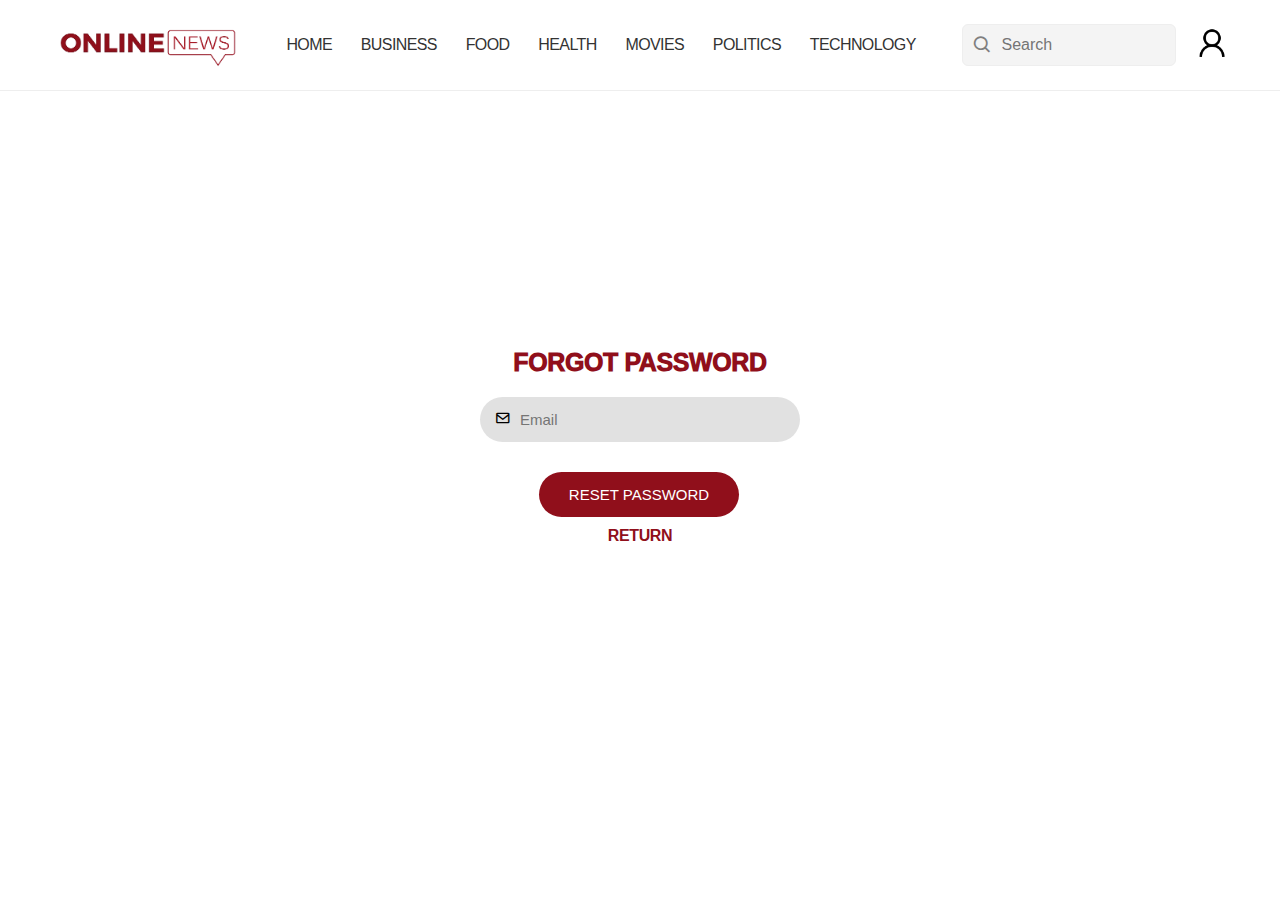
<file: forgot_pass.html>
<!DOCTYPE html>
<html lang="en">
<head>
  <title>Forgot Password</title>
  <meta name="viewport" content="width=device-width, initial-scale=1.0">
  <link rel="icon" type="image/x-icon" href="img/favicon.ico">
  <link rel="icon" type="image/x-icon" href="img/favicon.ico">
  <link href='https://unpkg.com/boxicons@2.1.4/css/boxicons.min.css' rel='stylesheet'>
  <link rel="stylesheet" href="css/style.css" />
</head>
<body>
  <header id="nav-menu" aria-label="navigation bar">
    <div class="container">
      <div class="nav-start">
        <div class="logo">
          <a href="index.html"><img src="img/logo2.png" alt="Logo" width="200" /></a>
        </div>

        <nav class="menu">
          <ul class="menu-bar">
            <li><a class="nav-link" href="index.html" onclick="Search('latest')">HOME</a></li>
            <li><a class="nav-link" href="index.html#business" onclick="Search('business')">BUSINESS</a></li>
            <li><a class="nav-link" href="index.html#food" onclick="Search('food')">FOOD</a></li>
            <li><a class="nav-link" href="index.html#health" onclick="Search('health')">HEALTH</a></li>
            <li><a class="nav-link" href="index.html#movies" onclick="Search('movies')">MOVIES</a></li>
            <li><a class="nav-link" href="index.html#politics" onclick="Search('politics')">POLITICS</a></li>
            <li><a class="nav-link" href="index.html#technology" onclick="Search('tech')">TECHNOLOGY</a></li>
          </ul>
        </nav>
      </div>

      <div class="nav-end">
        <div class="right-container">
          <form id="search-form" class="search" role="search">
            <input id="search-input" type="search" name="search" placeholder="Search" />
            <i class="bx bx-search" aria-hidden="true"></i>
          </form>          
          <a href="logpage.html">
            <img src="img/user-icon.jpg" alt="User Image" width="40" height="40" />
          </a>
        </div>

        <button id="hamburger" aria-label="hamburger" aria-haspopup="true" aria-expanded="false">
          <i class="bx bx-menu" aria-hidden="true"></i>
        </button>
      </div>
    </div>
  </header>

    <div class="box">
        <div class="forgotpass-container">
            <div class="top">
                <header class="forgotpass">FORGOT PASSWORD</header>
            </div>

            <form name="register" action="php/check_email.php" method="POST">
                <div class="input-field">
                    <i id="log-user" class='bx bx-envelope' ></i>
                    <input type="text" class="email" placeholder="Email" name="email" id="email" required>
                </div>

                <div class="input-field">
                  <input type="submit" class="submit" value="RESET PASSWORD" id="resetBtn">
                </div>

                <div class="input-field">
                  <p style="text-align: center;"><a href="logpage.html" style="color: #900F1B; text-align: center;"><b>RETURN</b></a></p>
                </div>
            </form>
        </div>
    </div> 

  <script src="script.js"></script>
</body>
</html>
</file>
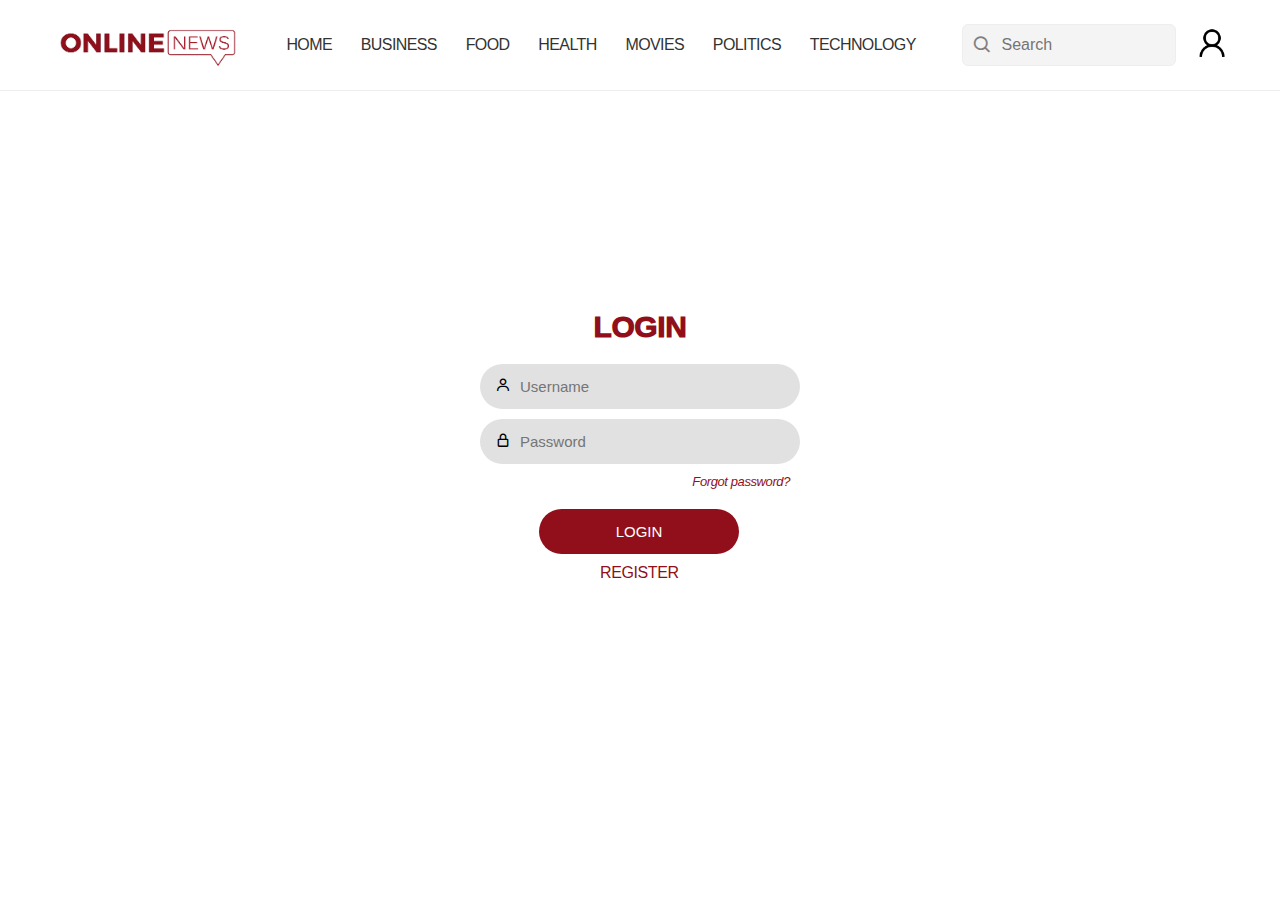
<file: logpage.html>
<!DOCTYPE html>
<html lang="en">
<head>
  <title>Login</title>
  <meta name="viewport" content="width=device-width, initial-scale=1.0">
  <link rel="icon" type="image/x-icon" href="img/favicon.ico">
  <link rel="icon" type="image/x-icon" href="img/favicon.ico">
  <link href='https://unpkg.com/boxicons@2.1.4/css/boxicons.min.css' rel='stylesheet'>
  <link rel="stylesheet" href="css/style.css" />
</head>
<body>
  <header id="nav-menu" aria-label="navigation bar">
    <div class="container">
      <div class="nav-start">
        <div class="logo">
          <a href="index.html"><img src="img/logo2.png" alt="Logo" width="200" /></a>
        </div>

        <nav class="menu">
          <ul class="menu-bar">
            <li><a class="nav-link" href="index.html" onclick="Search('latest')">HOME</a></li>
            <li><a class="nav-link" href="index.html#business" onclick="Search('business')">BUSINESS</a></li>
            <li><a class="nav-link" href="index.html#food" onclick="Search('food')">FOOD</a></li>
            <li><a class="nav-link" href="index.html#health" onclick="Search('health')">HEALTH</a></li>
            <li><a class="nav-link" href="index.html#movies" onclick="Search('movies')">MOVIES</a></li>
            <li><a class="nav-link" href="index.html#politics" onclick="Search('politics')">POLITICS</a></li>
            <li><a class="nav-link" href="index.html#technology" onclick="Search('tech')">TECHNOLOGY</a></li>
          </ul>
        </nav>
      </div>

      <div class="nav-end">
        <div class="right-container">
          <form id="search-form" class="search" role="search">
            <input id="search-input" type="search" name="search" placeholder="Search" />
            <i class="bx bx-search" aria-hidden="true"></i>
          </form>          
          <a href="logpage.html">
            <img src="img/user-icon.jpg" alt="User Image" width="40" height="40" />
          </a>
        </div>

        <button id="hamburger" aria-label="hamburger" aria-haspopup="true" aria-expanded="false">
          <i class="bx bx-menu" aria-hidden="true"></i>
        </button>
      </div>
    </div>
  </header>

    <div class="box">
        <div class="login-container">
            <div class="top">
                <header class="login">LOGIN</header>
            </div>

            <form name="login" action="php/login.php" method="POST">
                <div class="input-field">
                    <i id="log-user" class='bx bx-user' ></i>
                    <input type="text" class="user" placeholder="Username" name="username" id="username" required>
                </div>

                <div class="input-field">
                    <i id="log-pass" class='bx bx-lock-alt'></i>
                    <input type="password" class="pass" placeholder="Password" name="password" id="password" required>
                </div>

                <label><a class="fpass" href="forgot_pass.html">Forgot password?</a></label>
                
                <div class="input-field">
                    <input type="submit" class="submit" value="LOGIN" id="lgnBtn">
                </div>

                <div class="input-field">
                  <a href="register.html" class="register">REGISTER</a>
                </div>
            </form>
        </div>
    </div> 

  <script src="script.js"></script>
</body>
</html>
</file>
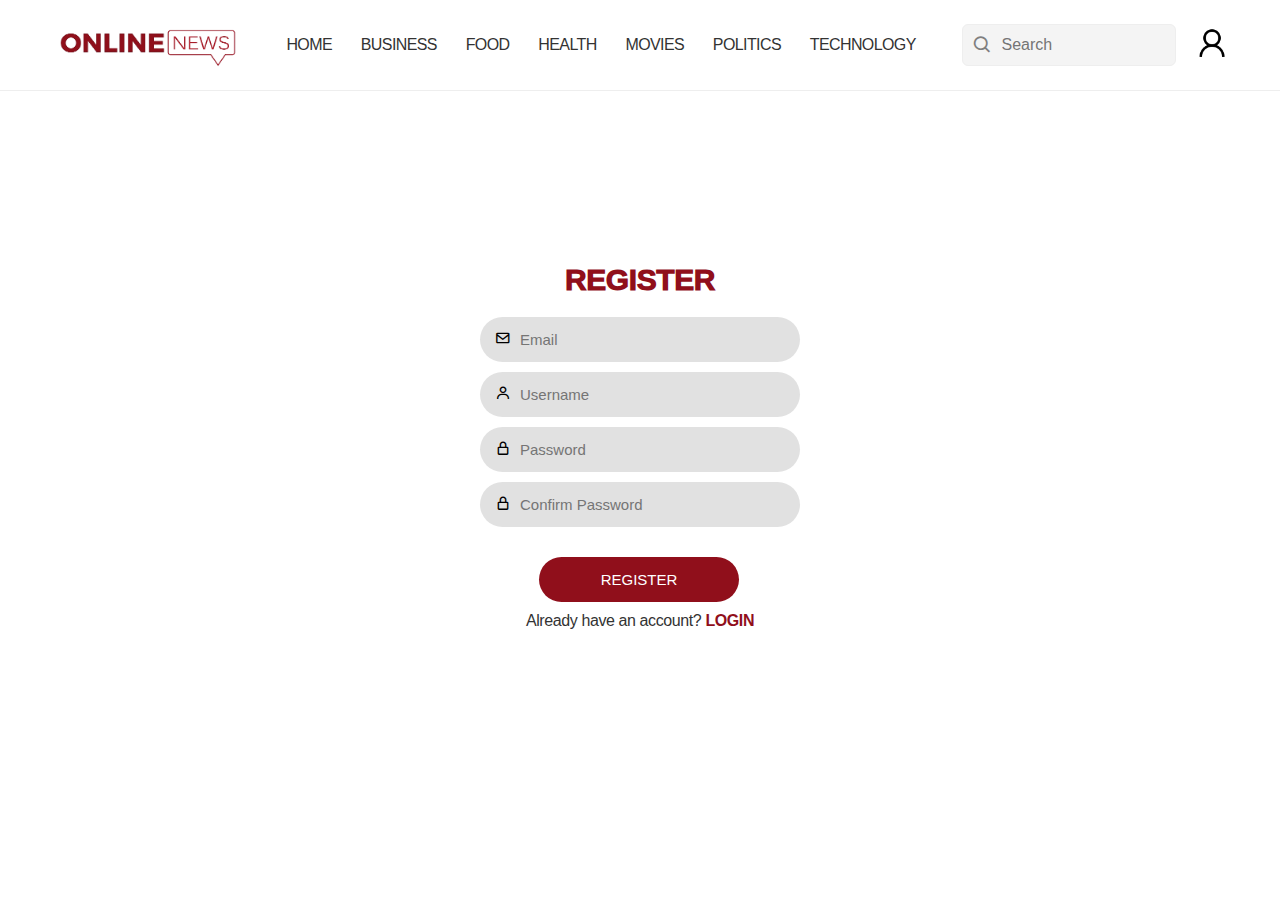
<file: register.html>
<!DOCTYPE html>
<html lang="en">
<head>
  <title>Register</title>
  <meta name="viewport" content="width=device-width, initial-scale=1.0">
  <link rel="icon" type="image/x-icon" href="img/favicon.ico">
  <link rel="icon" type="image/x-icon" href="img/favicon.ico">
  <link href='https://unpkg.com/boxicons@2.1.4/css/boxicons.min.css' rel='stylesheet'>
  <link rel="stylesheet" href="css/style.css" />
</head>
<body>
  <header id="nav-menu" aria-label="navigation bar">
    <div class="container">
      <div class="nav-start">
        <div class="logo">
          <a href="index.html"><img src="img/logo2.png" alt="Logo" width="200" /></a>
        </div>

        <nav class="menu">
          <ul class="menu-bar">
            <li><a class="nav-link" href="index.html" onclick="Search('latest')">HOME</a></li>
            <li><a class="nav-link" href="index.html#business" onclick="Search('business')">BUSINESS</a></li>
            <li><a class="nav-link" href="index.html#food" onclick="Search('food')">FOOD</a></li>
            <li><a class="nav-link" href="index.html#health" onclick="Search('health')">HEALTH</a></li>
            <li><a class="nav-link" href="index.html#movies" onclick="Search('movies')">MOVIES</a></li>
            <li><a class="nav-link" href="index.html#politics" onclick="Search('politics')">POLITICS</a></li>
            <li><a class="nav-link" href="index.html#technology" onclick="Search('tech')">TECHNOLOGY</a></li>
          </ul>
        </nav>
      </div>

      <div class="nav-end">
        <div class="right-container">
          <form id="search-form" class="search" role="search">
            <input id="search-input" type="search" name="search" placeholder="Search" />
            <i class="bx bx-search" aria-hidden="true"></i>
          </form>          
          <a href="logpage.html">
            <img src="img/user-icon.jpg" alt="User Image" width="40" height="40" />
          </a>
        </div>

        <button id="hamburger" aria-label="hamburger" aria-haspopup="true" aria-expanded="false">
          <i class="bx bx-menu" aria-hidden="true"></i>
        </button>
      </div>
    </div>
  </header>

    <div class="box">
        <div class="register-container">
            <div class="top">
                <header class="r-head">REGISTER</header>
            </div>

            <form name="register" action="php/registration.php" method="POST">
                <div class="input-field">
                    <i id="log-user" class='bx bx-envelope' ></i>
                    <input type="text" class="email" placeholder="Email" name="email" id="email" required>
                </div>

                <div class="input-field">
                    <i id="log-user" class='bx bx-user' ></i>
                    <input type="text" class="user" placeholder="Username" name="username" id="username" required>
                </div>

                <div class="input-field">
                    <i id="log-pass" class='bx bx-lock-alt'></i>
                    <input type="password" class="pass" placeholder="Password" name="password" id="password" required>
                </div>

                <div class="input-field">
                  <i id="log-pass" class='bx bx-lock-alt'></i>
                  <input type="password" class="pass" placeholder="Confirm Password" name="c_password" id="c_password" required>
                </div>
                
                <div class="input-field">
                  <input type="submit" class="submit" value="REGISTER" id="registerBtn">
                </div>
        
                <div class="input-field">
                  <p style="text-align: center;">Already have an account? <a href="logpage.html" style="color: #900F1B;"><b>LOGIN</b></a></p>
                </div>
            </form>
        </div>
    </div> 

  <script src="script.js"></script>
</body>
</html>
</file>
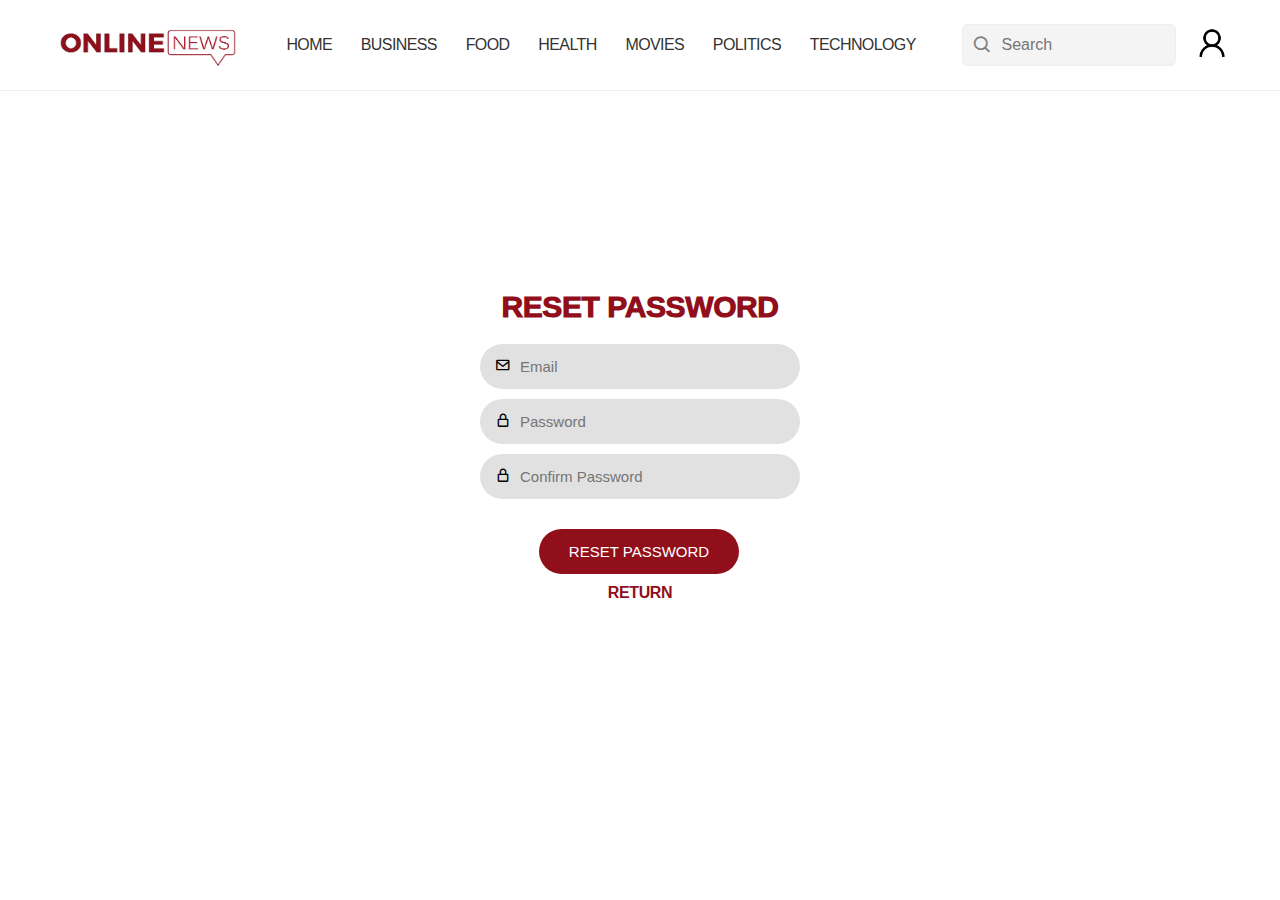
<file: reset_pass.html>
<!DOCTYPE html>
<html lang="en">
<head>
  <title>Reset Password</title>
  <meta name="viewport" content="width=device-width, initial-scale=1.0">
  <link rel="icon" type="image/x-icon" href="img/favicon.ico">
  <link rel="icon" type="image/x-icon" href="img/favicon.ico">
  <link href='https://unpkg.com/boxicons@2.1.4/css/boxicons.min.css' rel='stylesheet'>
  <link rel="stylesheet" href="css/style.css" />
</head>
<body>
  <header id="nav-menu" aria-label="navigation bar">
    <div class="container">
      <div class="nav-start">
        <div class="logo">
          <a href="index.html"><img src="img/logo2.png" alt="Logo" width="200" /></a>
        </div>

        <nav class="menu">
          <ul class="menu-bar">
            <li><a class="nav-link" href="index.html" onclick="Search('latest')">HOME</a></li>
            <li><a class="nav-link" href="index.html#business" onclick="Search('business')">BUSINESS</a></li>
            <li><a class="nav-link" href="index.html#food" onclick="Search('food')">FOOD</a></li>
            <li><a class="nav-link" href="index.html#health" onclick="Search('health')">HEALTH</a></li>
            <li><a class="nav-link" href="index.html#movies" onclick="Search('movies')">MOVIES</a></li>
            <li><a class="nav-link" href="index.html#politics" onclick="Search('politics')">POLITICS</a></li>
            <li><a class="nav-link" href="index.html#technology" onclick="Search('tech')">TECHNOLOGY</a></li>
          </ul>
        </nav>
      </div>

      <div class="nav-end">
        <div class="right-container">
          <form id="search-form" class="search" role="search">
            <input id="search-input" type="search" name="search" placeholder="Search" />
            <i class="bx bx-search" aria-hidden="true"></i>
          </form>          
          <a href="logpage.html">
            <img src="img/user-icon.jpg" alt="User Image" width="40" height="40" />
          </a>
        </div>

        <button id="hamburger" aria-label="hamburger" aria-haspopup="true" aria-expanded="false">
          <i class="bx bx-menu" aria-hidden="true"></i>
        </button>
      </div>
    </div>
  </header>

    <div class="box">
        <div class="resetpass-container">
            <div class="top">
                <header class="resetpass">RESET PASSWORD</header>
            </div>

            <form name="resetpass" action="php/change_pass.php" method="POST">
                <div class="input-field">
                    <i id="log-user" class='bx bx-envelope' ></i>
                    <input type="text" class="email" placeholder="Email" name="email" id="email" required>
                </div>

                <div class="input-field">
                    <i id="log-pass" class='bx bx-lock-alt'></i>
                    <input type="password" class="pass" placeholder="Password" name="password" id="password" required>
                </div>

                <div class="input-field">
                  <i id="log-pass" class='bx bx-lock-alt'></i>
                  <input type="password" class="pass" placeholder="Confirm Password" name="c_password" id="c_password" required>
                </div>

                <div class="input-field">
                  <input type="submit" class="submit" value="RESET PASSWORD" id="resetBtn">
                </div>

                <div class="input-field">
                  <p style="text-align: center;"><a href="forgot_pass.html" style="color: #900F1B; text-align: center;"><b>RETURN</b></a></p>
                </div>
            </form>
        </div>
    </div> 

  <script src="script.js"></script>
</body>
</html>
</file>
<file: css/style.css>
* {
  margin: 0;
  padding: 0;
  box-sizing: border-box;
  font-family: 'Poppins', sans-serif;
}

body {
  font-family: inherit;
  background-color: #ffffff;
  color: #333333;
  letter-spacing: -0.4px;
}

.logo{
  padding-top: 10px;
}

ul {
  list-style: none;
}

a {
  text-decoration: none;
  color: inherit;
}

button {
  border: none;
  background-color: transparent;
  cursor: pointer;
  color: inherit;
}

.btn {
  display: block;
  background-color: #900F1B;
  color: white;
  text-align: center;
  padding: 0.6rem 1.4rem;
  font-size: 1rem;
  font-weight: 500;
  border-radius: 5px;
}

.icon {
  padding: 0.5rem;
  background-color: #eeeeee;;
  border-radius: 10px;
}

.logo {
  margin-right: 1.5rem;
}

#nav-menu {
  border-bottom: 1px solid #eeeeee;;
}

.container {
  display: flex;
  align-items: center;
  justify-content: space-between;
  column-gap: 2rem;
  height: 90px;
  padding: 1.2rem 3rem;
}

.menu {
  position: relative;
  background: white;
}

.menu-bar .nav-link {
  font-size: 1rem;
  font-weight: 500;
  letter-spacing: -0.6px;
  padding: 0.3rem;
  min-width: 60px;
  margin: 0 0.6rem;
}

.menu-bar .nav-link:hover{
  color: #900F1B;
}

.nav-start,
.nav-end,
.menu-bar,
.right-container,
.right-container .search {
  display: flex;
  align-items: center;
}

.right-container {
  display: flex;
  align-items: center;
  column-gap: 1rem;
}

.right-container .search {
  position: relative;
}

.right-container img {
  border-radius: 50%;
}

.search input {
  background-color: #f4f4f4;
  border: none;
  border-radius: 6px;
  padding: 0.7rem;
  padding-left: 2.4rem;
  font-size: 16px;
  width: 100%;
  border: 1px solid #eeeeee;;
}

.search .bx-search {
  position: absolute;
  left: 10px;
  top: 50%;
  font-size: 1.3rem;
  transform: translateY(-50%);
  opacity: 0.6;
}

#hamburger {
  display: none;
  padding: 0.1rem;
  margin-left: 1rem;
  font-size: 1.9rem;
}

@media (max-width: 1100px) {
  #hamburger {
    display: block;
  }

  .container {
    padding: 1.2rem;
  }

  .menu {
    display: none;
    position: absolute;
    top: 87px;
    left: 0;
    min-height: 100vh;
    width: 100vw;
  }

  .menu.show {
    display: block;
  }

  .menu-bar {
    display: flex;
    flex-direction: column;
    align-items: stretch;
    row-gap: 1rem;
    padding: 1rem;
  }

  .menu-bar .nav-link {
    display: flex;
    justify-content: space-between;
    width: 100%;
    font-weight: 600;
    font-size: 1.2rem;
    margin: 0;
  }
}

@media (max-width: 600px) {
  .right-container {
    display: none;
  }
}

/*** CSS Card ***/
main {
  display: flex;
  flex-wrap: wrap;
  justify-content: center;
  gap: 25px;
  padding: 10px;
  margin: auto;
}

.card {
  display: flex;
  flex-direction: column;
  max-width: 400px;
  box-shadow: 7px 7px 25px 1px rgba(0, 0, 0, 0.06);
  border-radius: 5px;
  overflow: hidden;
  padding-bottom: 10px;
  background: #ffffff;
}

.card img {
  min-height: 210px;
  max-height: 210px;
  background-color: #f4f4f4;
}

.card h4,
.card div {
  padding: 5px 10px;
  margin: 0px;
}

.card a {
  color: #900F1B;
  text-decoration: none;
  padding-left: 10px;
}

.card .publishbyDate {
  display: flex;
  align-items: center;
  color: #a5a1a1;
}

.card .p-date {
  margin: 0px;
  font-size: 14px;
  padding-left: 10px;
}

.card .site {
  margin: 0px;
  color: #900F1B;
  font-size: 14px;
  text-transform: uppercase;
}

.card .desc {
  overflow: hidden;
  -webkit-line-clamp: 5;
  -webkit-box-orient: vertical;
  margin: 0;
}

@media screen and (min-width: 900px) {
  .card {
    flex-basis: calc(25% - 20px);
    max-width: calc(25% - 20px);
  }
}

@media screen and (max-width: 900px) {
  .card {
    flex-basis: calc(33.33% - 20px);
    max-width: calc(33.33% - 20px);
  }
}

@media screen and (max-width: 600px) {
  .card {
    flex-basis: calc(50% - 20px);
    max-width: calc(50% - 20px);
  }
}

.box {
  display: flex;
  justify-content: center;
  align-items: center;
  min-height: 80vh;
}

.login, .r-head, .forgotpass, .resetpass {
  color: #900F1B;
  font-size: 30px;
  display: flex;
  justify-content: center;
  padding-bottom: 20px;
  font-weight: 1000;
}

.forgotpass {
  color: #900F1B;
  font-size: 25px;
  display: flex;
  justify-content: center;
  padding-bottom: 20px;
  font-weight: 1000;
}

.login-container, .register-container, .forgotpass-container, .resetpass-container {
  width: 350px;
  display: flex;
  flex-direction: column;
  padding: 0 15px 0 15px;
}

.input-field {
  padding-bottom: 10px;
}

.input-field .user, .input-field .pass, .input-field .name, .input-field .email {
  height: 45px;
  width: 100%;
  border: none;
  border-radius: 30px;
  color: #000000;
  font-size: 15px;
  padding-left: 40px;
  background:#8484843f;
  outline: none;
}

.submit{
  border: none;
  border-radius: 30px;
  font-size: 15px;
  height: 45px;
  outline: none;
  margin-left: 59px;
  margin-top: 20px;
  width: 200px;
  color: rgb(255, 255, 255);
  background: #900F1B;
  cursor: pointer;
  transition: .3s ;
}
.submit:hover{
  box-shadow: 1px 5px 7px 1px rgba(0, 0, 0, 0.2);
}

#log-user, #log-pass{
  position: absolute;
  padding-top: 13px;
  padding-left: 15px;
  color: #000000;
  width: 50px;
  height: 50px;
}

.fpass {
  font-style: italic;
  font-size: 13px;
  float: right;
  padding-right: 10px;
  color: #900F1B;
}

.register {
  color: #900F1B;
  padding-left: 120px;
}

.log-email {
  padding-top: 20px;
}
</file>
